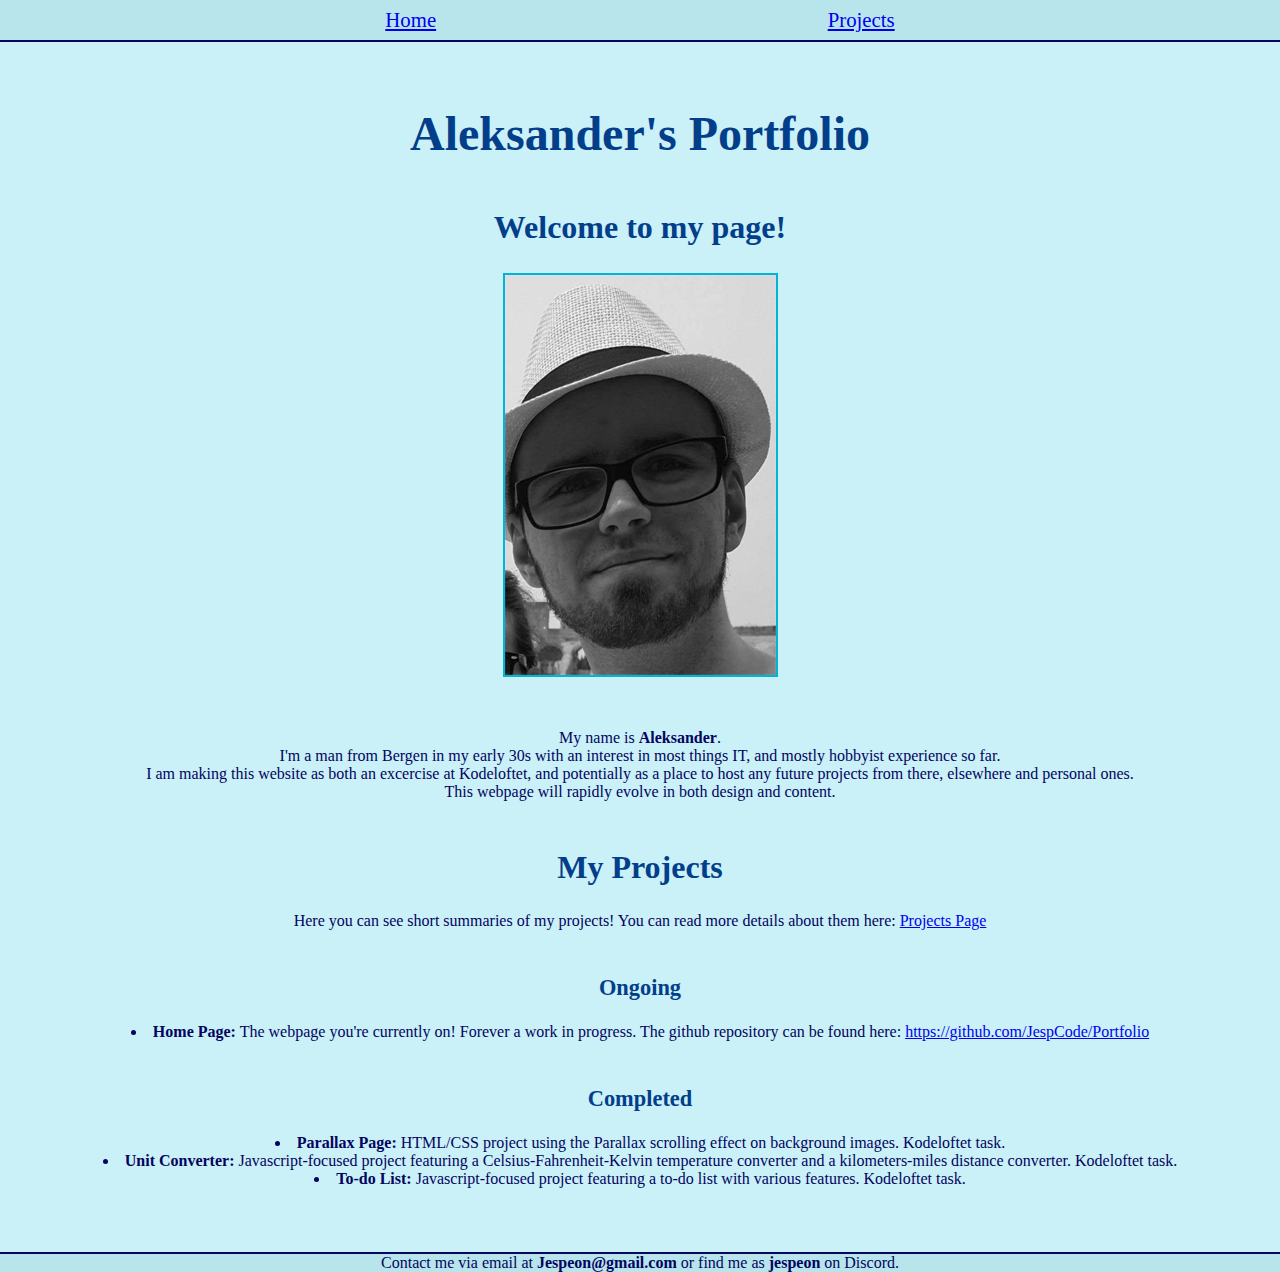
<file: index.html>
<!DOCTYPE html>
<html lang="en">
  <head>
    <title>Aleksander's Portfolio - Main Page</title>
    <meta charset="UTF-8" />
    <meta name="viewport" content="width=device-width, initial-scale=1.0" />
    <link rel="stylesheet" href="css/root-variables.css" />
    <link rel="stylesheet" href="css/text.css" />
    <link rel="stylesheet" href="css/main.css" />
    <link rel="stylesheet" href="css/header-footer.css" />
  </head>
  <body>
    <header>
      <nav>
        <div class="flex-container-nav">
          <a href="index.html" title="You are here, my main page.">
            <div class="nav-item">Home</div></a
          >
          <a href="projects.html" title="Link to my projects page.">
            <div class="nav-item">Projects</div></a
          >
        </div>
      </nav>
    </header>
    <div class="page-content">
      <main>
        <section>
          <h1>Aleksander's Portfolio</h1>
        </section>
        <section class="container">
          <h2>Welcome to my page!</h2>

          <img class="image-border" src="/images/aleksander-portrait.jpg"
          title="Aleksander Portrait" alt:="Black and white portrait of me on a
          holiday trip"/>

          <div class="container">
            <p>
              My name is <strong>Aleksander</strong>. <br />I'm a man from
              Bergen in my early 30s with an interest in most things IT, and
              mostly hobbyist experience so far.
            </p>
            <p>
              I am making this website as both an excercise at Kodeloftet, and
              potentially as a place to host any future projects from there,
              elsewhere and personal ones.
            </p>
            <p>This webpage will rapidly evolve in both design and content.</p>
          </div>
        </section>

        <section class="container">
          <h2>My Projects</h2>
          <p>
            Here you can see short summaries of my projects! You can read more
            details about them here:
            <a href="projects.html" title="Link to my projects page."
              >Projects Page</a
            >
          </p>
          <h3 class="topmargin">Ongoing</h3>
          <ul class="ul-align">
            <li>
              <span class="bold">Home Page:</span> The webpage you're currently
              on! Forever a work in progress. The github repository can be found
              here:
              <a href="https://github.com/JespCode/Portfolio"
                >https://github.com/JespCode/Portfolio</a
              >
            </li>
          </ul>
          <h3 class="topmargin">Completed</h3>
          <ul class="ul-align">
            <li>
              <span class="bold">Parallax Page:</span> HTML/CSS project using
              the Parallax scrolling effect on background images. Kodeloftet
              task.
            </li>
            <li>
              <span class="bold">Unit Converter:</span> Javascript-focused
              project featuring a Celsius-Fahrenheit-Kelvin temperature
              converter and a kilometers-miles distance converter. Kodeloftet
              task.
            </li>
            <li>
              <span class="bold">To-do List:</span> Javascript-focused project
              featuring a to-do list with various features. Kodeloftet task.
            </li>
          </ul>
        </section>
      </main>

      <footer>
        <p>
          Contact me via email at <strong>Jespeon@gmail.com</strong> or find me
          as <strong>jespeon</strong> on Discord.
        </p>
      </footer>
    </div>
  </body>
</html>
</file>
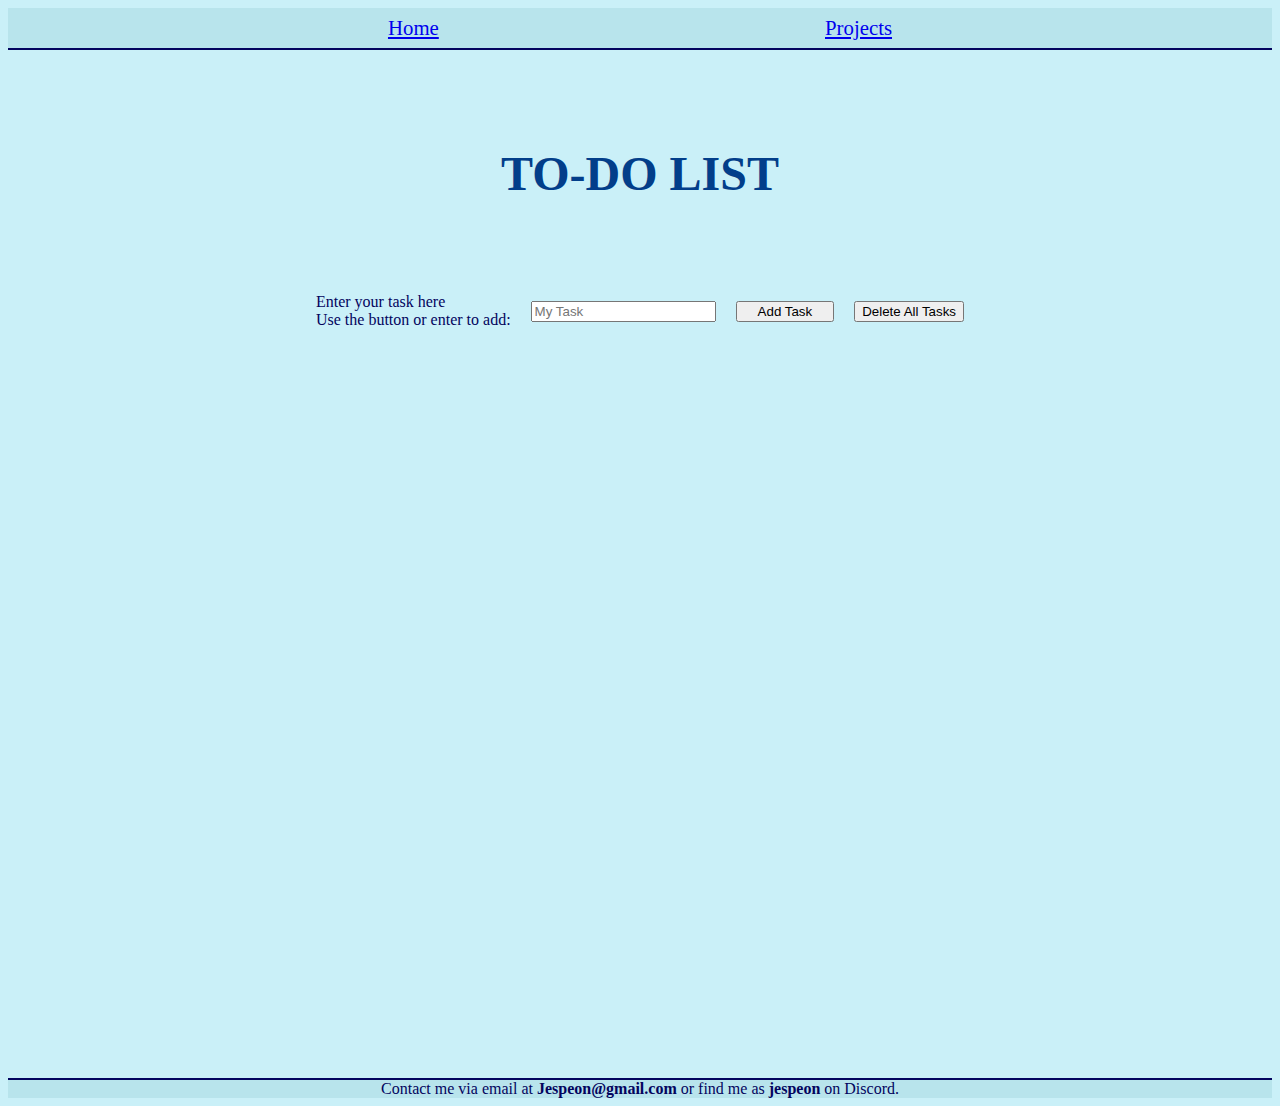
<file: to_do_list.html>
<!DOCTYPE html>
<!-- VERSION SUBMITTED FOR KODELOFTET-->
<html lang="en">
  <head>
    <meta charset="UTF-8" />
    <meta name="viewport" content="width=device-width, initial-scale=1.0" />
    <title>To-Do List</title>
    <link rel="stylesheet" href="css/to-do-list-styles.css" />
    <link rel="stylesheet" href="css/root-variables.css" />
    <link rel="stylesheet" href="css/header-footer.css" />
    <link rel="stylesheet" href="css/text.css" />
    <script src="javascript/toDoList.js" defer></script>
  </head>
  <body>
    <header>
      <nav>
        <div class="flex-container-nav">
          <a href="index.html" title="You are here, my main page.">
            <div class="nav-item">Home</div></a
          >
          <a href="projects.html" title="Link to my projects page.">
            <div class="nav-item">Projects</div></a
          >
        </div>
      </nav>
    </header>
    <main>
      <section>
        <div class="container">
          <h1>TO-DO LIST</h1>
        </div>
      </section>
      <section>
        <div class="container">
          <label for="task-input"
            >Enter your task here<br />Use the button or enter to add:</label
          >
          <input type="text" id="task-input" placeholder="My Task" />
          <button id="add-task">Add Task</button>
          <button id="clear-tasks">Delete All Tasks</button>
        </div>
      </section>
      <section>
        <div class="container">
          <ul id="task-list"></ul>
        </div>
      </section>
    </main>
    <footer>
      <p>
        Contact me via email at <strong>Jespeon@gmail.com</strong> or find me as
        <strong>jespeon</strong> on Discord.
      </p>
    </footer>
  </body>
</html>
</file>
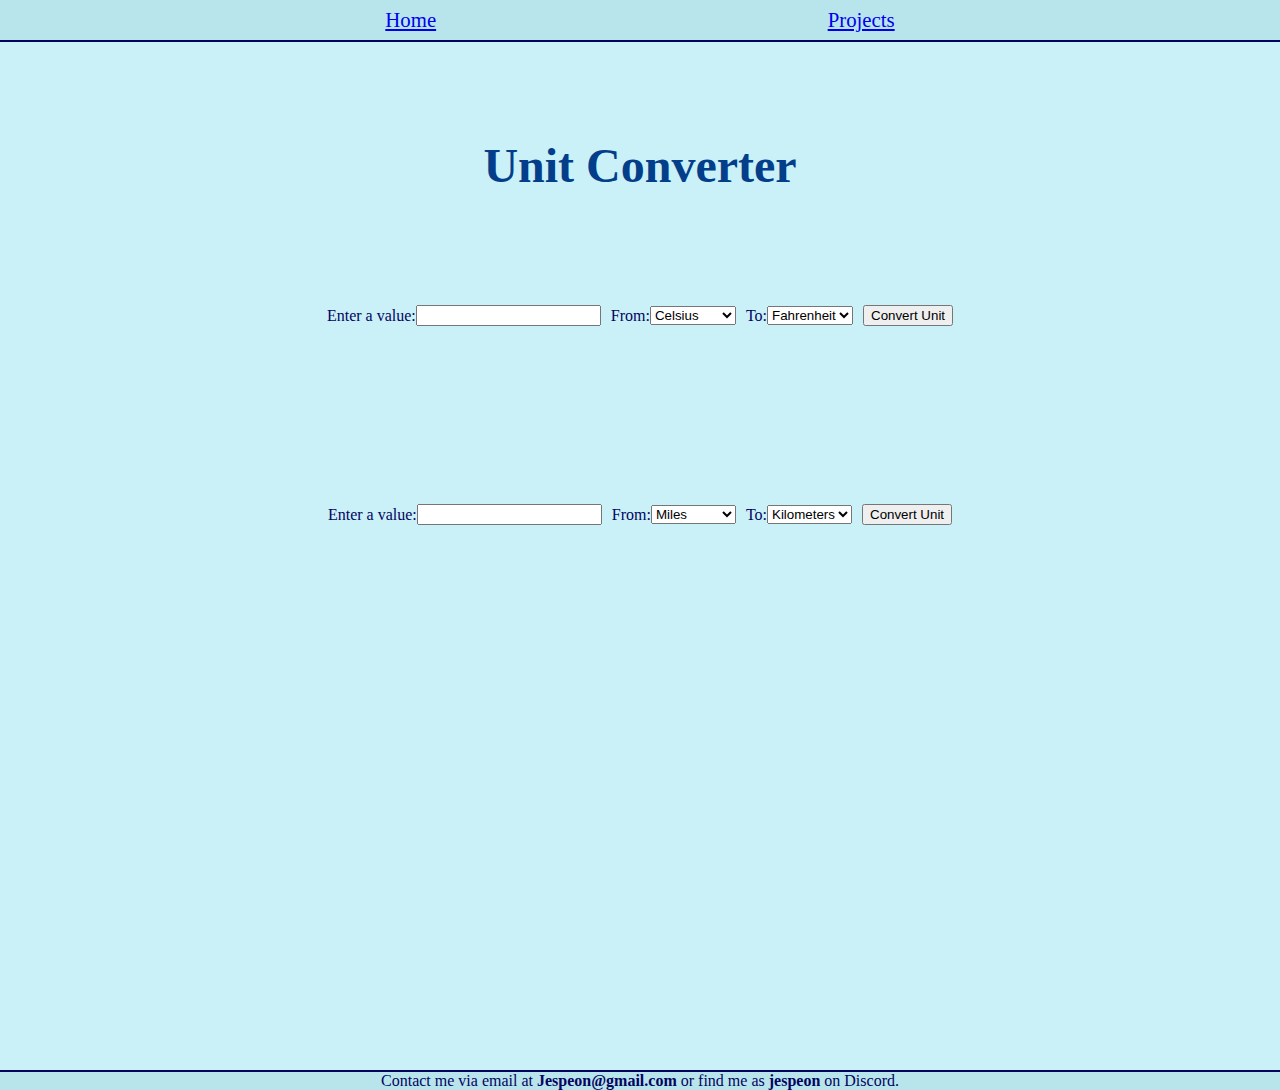
<file: unit_converter.html>
<!DOCTYPE html>
<html lang="en">
  <head>
    <meta charset="UTF-8" />
    <meta name="viewport" content="width=device-width, initial-scale=1.0" />
    <title>Unit Converter</title>
    <link rel="stylesheet" href="css/unit-converter-styles.css" />
    <link rel="stylesheet" href="css/root-variables.css" />
    <link rel="stylesheet" href="css/header-footer.css" />
    <link rel="stylesheet" href="css/text.css" />
    <script src="javascript/unitConverter.js" defer></script>
  </head>
  <body>
    <header>
      <nav>
        <div class="flex-container-nav">
          <a href="index.html" title="You are here, my main page.">
            <div class="nav-item">Home</div></a
          >
          <a href="projects.html" title="Link to my projects page.">
            <div class="nav-item">Projects</div></a
          >
        </div>
      </nav>
    </header>
    <main>
      <section>
        <div class="container">
          <h1>Unit Converter</h1>
        </div>
      </section>
      <section>
        <div class="container">
          <label for="userInput">Enter a value: </label>
          <input type="number" id="userInputTemp" placeholder="" />

          <label for="from">From:</label>
          <select name="fromTemp" id="fromTemp">
            <option value="Celsius">Celsius</option>
            <option value="Fahrenheit">Fahrenheit</option>
            <option value="Kelvin">Kelvin</option>
          </select>

          <label for="to">To:</label>
          <select name="toTemp" id="toTemp">
            <option value="Fahrenheit">Fahrenheit</option>
            <option value="Celsius">Celsius</option>
            <option value="Kelvin">Kelvin</option>
          </select>

          <button id="convertBtnTemp">Convert Unit</button>
        </div>
      </section>
      <section>
        <div class="container">
          <p id="outputTemp">&nbsp</p>
        </div>
      </section>

      <section>
        <div class="container">
          <label for="userInputDistance">Enter a value: </label>
          <input type="number" id="userInputDistance" placeholder="" />

          <label for="fromDistance">From:</label>
          <select name="fromDistance" id="fromDistance">
            <option value="Miles">Miles</option>
            <option value="Kilometers">Kilometers</option>
          </select>

          <label for="to">To:</label>
          <select name="toDistance" id="toDistance">
            <option value="Kilometers">Kilometers</option>
            <option value="Miles">Miles</option>
          </select>

          <button id="convertBtnDistance">Convert Unit</button>
        </div>
      </section>
      <section>
        <div class="container">
          <p id="outputDistance">&nbsp</p>
        </div>
      </section>
    </main>
    <footer>
      <p>
        Contact me via email at <strong>Jespeon@gmail.com</strong> or find me as
        <strong>jespeon</strong> on Discord.
      </p>
    </footer>
  </body>
</html>
</file>
<file: css/root-variables.css>
/* VERSION SUBMITTED TO KODELOFTET */

/* CSS Variables */

:root {
  /*COLORS*/
  --color-primary-bg: #caf0f8; /*BG color applied to body. */
  --color-secondary-bg: #b8e4ec; /*BG color applied to nav header/footer*/
  --color-hover-bg: #b8c1ec; /* BG Color used for hovered elements like anchors and buttons */
  --color-text-heading: #023e8a; /*Color used for Hx elements */
  --color-main-blue: #03045e; /*Dark blue used for many text elements, borders and more*/
  --color-main-border: #00b4d8; /*Color used for image and button borders*/
  --color-collapsible: #caddf8; /*Color used for collapsible button and bg for its content*/
}
</file>
<file: css/text.css>
/* VERSION SUBMITTED TO KODELOFTET */

/* CSS for styling of text-related elements etc */

h1,
h2,
h3 {
  color: var(--color-text-heading);
}

p {
  margin: auto;
}

p,
li,
ul {
  color: var(--color-main-blue);
}

h1 {
  font-size: 3em;
}

h2 {
  font-size: 2em;
}

h3 {
  font-size: 1.4em;
}

label {
  color: var(--color-main-blue);
}

/* Used for bold text, to be used in places where strong is not expected. */
.bold {
  font-weight: bold;
}
</file>
<file: css/main.css>
/* CSS related to page structuring, core portions (body etc) and whatever doesn't fit elsewhere */

/* For easier sizing of elements overall */
* {
  box-sizing: border-box;
}

body {
  background-color: var(--color-primary-bg);
  width: auto;
  margin: 0px; /*body has 8px margin by default, this removes it!*/
}

/* Used as a wrapper to center the content of the page. */
.page-content {
  text-align: center;
  justify-content: center;
  margin: auto;
}

/* Flexbox used to contain the .card divs that represent projects that go on a single row in desktop view */
.projects-flexbox {
  display: flex;
  flex-direction: row;
  justify-content: space-evenly;
  align-items: center;
  min-width: 80vw;
}

/* Container used to make individual project entries stand out */
.card {
  background-color: var(--color-secondary-bg);
  border: var(--color-main-blue) 1px solid;
  display: inline-block;
  padding: 1em;
  min-width: 45vw;
  min-height: 35vh;
  margin: 1em;
}

/* 768px breakpoint media query */
@media only screen and (max-width: 768px) {
  .projects-flexbox {
    flex-direction: column;
  }
  .card {
    min-width: 90vw;
    min-height: 20vh;
  }
}

/* Class applied to the project thumbnail <img>s. Includes transition animation. */
.projects-thumb {
  margin: 0.5em;
  margin-top: 1em;
  max-width: 80vw;
  border: var(--color-main-border) 2px solid;
  box-shadow: 0px 0px 0px 5px var(--color-main-border);
  transition: box-shadow 0.6s linear;
}

/* Makes the border of .projects-thumb class expand on hover, and disables a:hover background-color */
.projects-thumb:hover {
  box-shadow: 0px 0px 0px 10px var(--color-main-border);
}

/* Class used on <a> elements that should not have a hover background */
.no-background:hover {
  background-color: transparent;
}

.image-border {
  border: var(--color-main-border) 2px solid;
}

/* Used to make the list dots appear next to the entries instead of all the way to the left */
.ul-align {
  text-align: center;
  list-style-position: inside;
  padding-left: 0;
  margin-left: 0;
}

/* Used for additional padding and margins, primarily between sections. Disabled black border for visualization when needed */
.container {
  /* border: black 2px solid; */
  margin-top: 3em;
  margin-bottom: 3em;
}

/* Used to seperate <h3> elements more with a margin-top, for index.html specifcally */
.topmargin {
  margin-top: 2em;
}
</file>
<file: css/header-footer.css>
/* VERSION SUBMITTED TO KODELOFTET */

/* CSS for the header and footer, as they are the same on all pages. Includes min-height: 100vh for main to put the footer at the very bottom and the hover color. */

/* Styling for the <nav> element itself */
nav {
  background-color: var(--color-secondary-bg);
  border-bottom: var(--color-main-blue) 2px solid;
  margin-bottom: 4em;
}

/* Padding for nav bar items to make the clickable div bigger. */
.nav-item {
  padding: 0.3em;
}

/* Container for the nav bar to style the links there */
.flex-container-nav {
  display: flex;
  flex-direction: row;
  justify-content: space-evenly;
  height: 40px;
  align-items: center;
  font-size: 1.3em;
}

/* Styling for the footer */
footer {
  background-color: var(--color-secondary-bg);
  border-top: var(--color-main-blue) 2px solid;
  margin-top: 4em;
  text-align: center;
}

/* Ensuring the main takes up as much space as possible, keeping the footer at the bottom */
main {
  min-height: 100vh;
}

/* Color for hovered anchors, used as a class as it is not desired for clickable thumbnails */
a:hover {
  background-color: var(--color-hover-bg);
}
</file>
<file: css/to-do-list-styles.css>
/* VERSION SUBMITTED TO KODELOFTET */

body {
  background-color: var(--color-primary-bg);
  max-width: 100%;
}

/* Class used to add padding to items added to the list */
.task-list-item {
  padding-left: 20px;
  padding-right: 20px;
}

/* Class toggled via JS when the checkbox input next to them is clicked */
.finished-task {
  text-decoration: line-through;
  color: #999dc2;
}

/* Styling for the delete button associated with each added task */
.delete-button {
  background-color: #b8c1ec;
  color: var(--color-main-blue);
  border: 1px solid var(--color-main-border);
  padding: 5px;
  display: flex;
  align-content: center;
  justify-content: center;
}

ul {
  display: flex;
  flex-direction: column;
  min-width: 70%;
}

li {
  min-width: 70%;
  display: flex;
  flex-direction: row;
  align-items: center;
  justify-content: space-evenly;
  margin: auto;
}

/* Change the color of the outline when the main input bar is focused */
input:focus {
  outline-color: var(--color-main-blue);
}

/* General container used for sizing and positioning of parts of the page */
.container {
  display: flex;
  min-width: 70%;
  flex-direction: row;
  align-items: center;
  justify-content: center;
  margin: auto;
  margin-bottom: 60px;
}

/* Margins for the add task button */
#add-task {
  margin-right: 20px;
  padding-left: 20px;
  padding-right: 20px;
}

/* Margin for the input */
input {
  margin-right: 20px;
}

/* Margin and color for the label */
label {
  margin-right: 20px;
}

/* 768px Media Query Breakpoint*/
@media (max-width: 768px) {
  body {
    max-width: 100%; /* Adjust as needed */
  }

  /* Change flex-direction to column and increase the width of the screen used */
  .container {
    min-width: 90%; /* Adjust as needed */
    flex-direction: column;
  }

  /* Added bottom margin to label to take the new flex-direction into account */
  label {
    margin-right: 20px;
    margin-bottom: 20px;
  }

  /* Undoing all margins for the add task button for the new flex-direction*/
  #add-task {
    margin-right: 0px;
    padding-left: 0px;
    padding-right: 0px;
  }

  /* Replacing margin-right with margin-bottom for the input for the new flex-direction */
  input {
    margin-right: 0px;
    margin-bottom: 20px;
  }

  /* Standardizing size of the delete button, sizing it and overriding the default min-width of buttons */
  .delete-button {
    width: 12vw;
    padding: 5px;
    min-width: 0;
  }

  /*Defining a limit on the width of the input */
  input {
    max-width: 40vw;
  }

  /* Sizing and margins for buttons in general while below the breakpoint */
  button {
    min-width: 40vw;
    margin-bottom: 20px;
    margin-top: 20px;
  }
}
</file>
<file: css/unit-converter-styles.css>
/* VERSION SUBMITTED TO KODELOFTET */

body {
  background-color: var(--color-primary-bg);
  margin: 0px; /*body has 8px margin by default, this removes it!*/
}

.container {
  display: flex;
  flex-direction: row;
  align-items: center;
  justify-content: center;
  margin: auto;
  margin-bottom: 80px;
}

select,
input {
  margin-right: 10px;
}

input:focus {
  outline-color: var(--color-main-blue);
}

/* 768px Media Query Breakpoint */
@media (max-width: 768px) {
  .container {
    flex-direction: column;
  }

  select,
  input {
    margin-right: 0;
    margin-bottom: 10px;
  }
}
</file>
